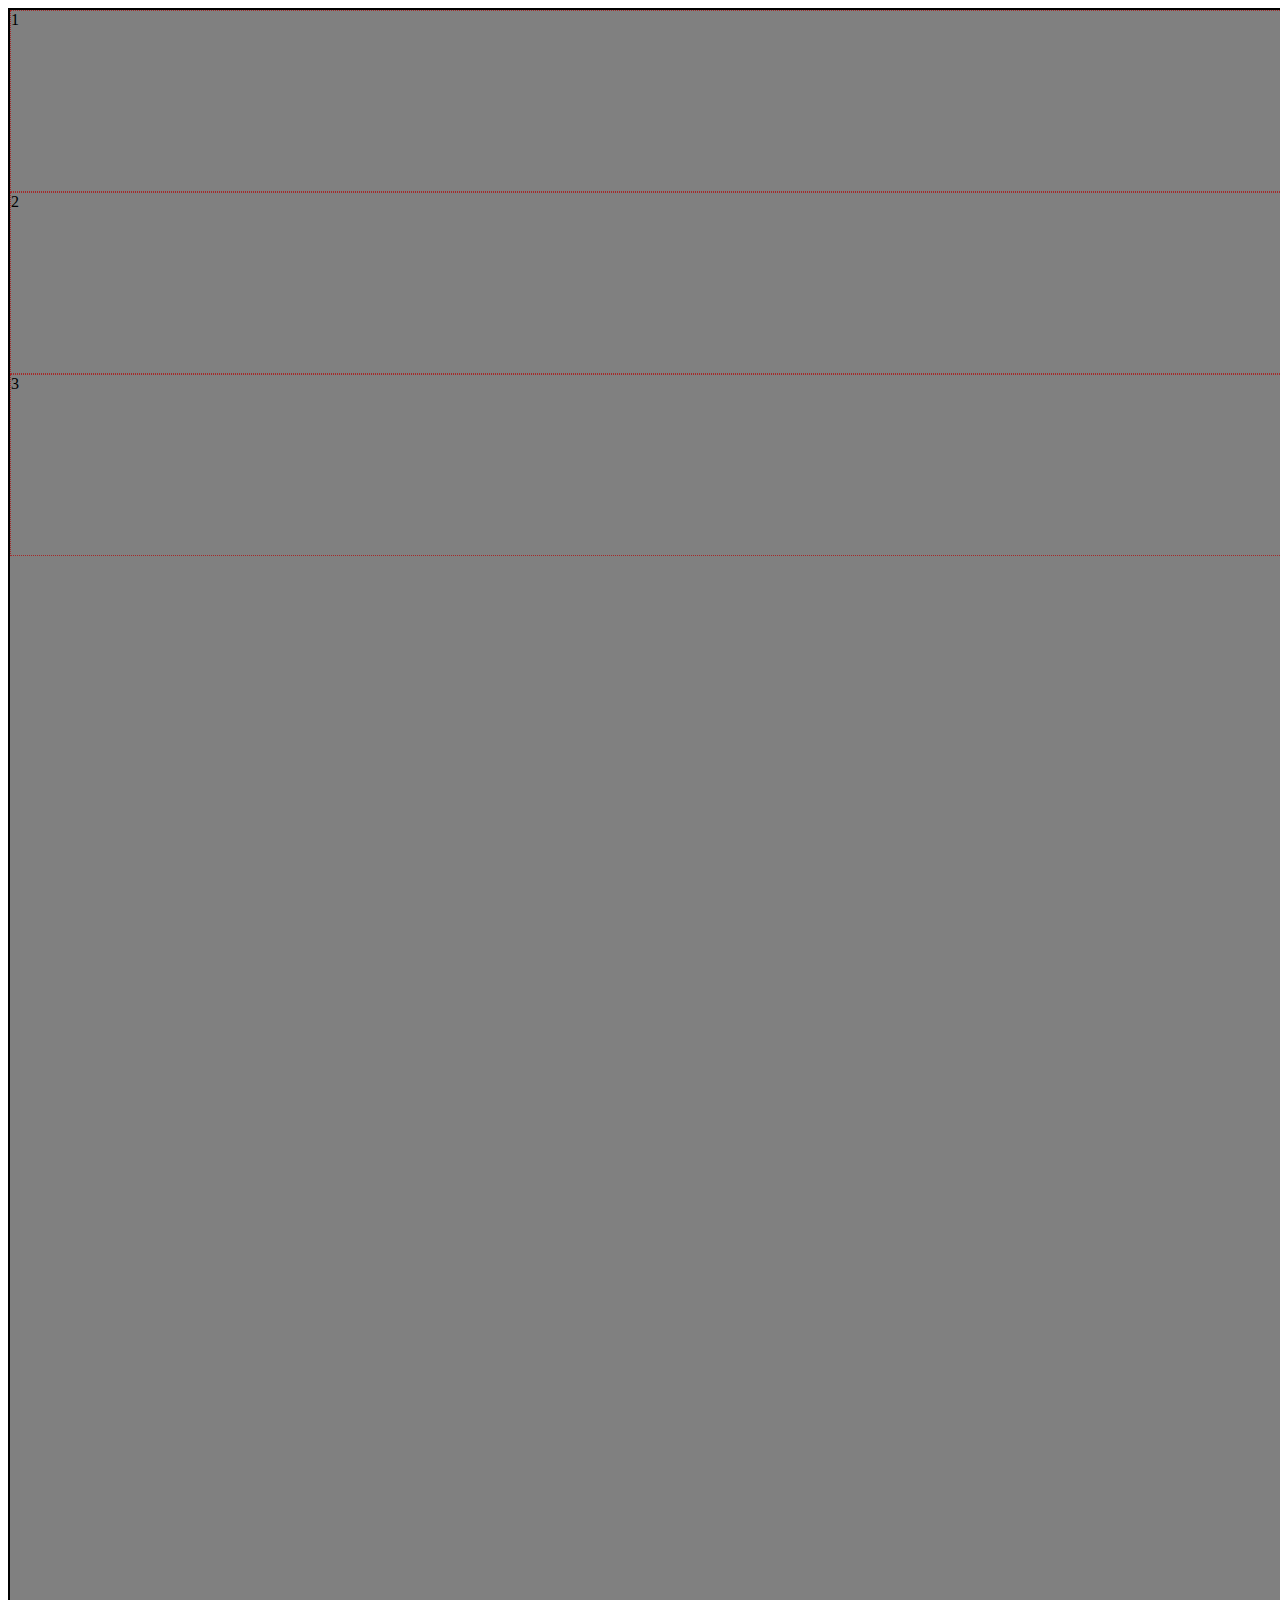
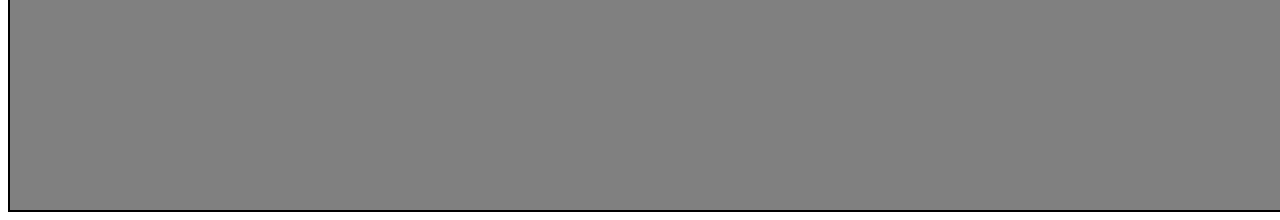
<file: Day 1/day1.html>
<!DOCTYPE html>
<html lang="en">
<head>
    <meta charset="UTF-8">
    <meta http-equiv="X-UA-Compatible" content="IE=edge">
    <meta name="viewport" content="width=device-width, initial-scale=1.0">
    <title>Document</title>
</head>
<style>
    .container{ width: 300vw;
        background-color: gray;
        border: 2px solid black;
        height:200vh;
        
    }
    .child-1,.child-2,.child-3{
        border:1px dotted brown;
        height: 20vh;
    }
</style>
<body>
    <div class="container">
        <div class="child-1">1</div>
        <div class="child-2">2</div>
        <div class="child-3">3</div>
    </div>
</body>
</html>
</file>
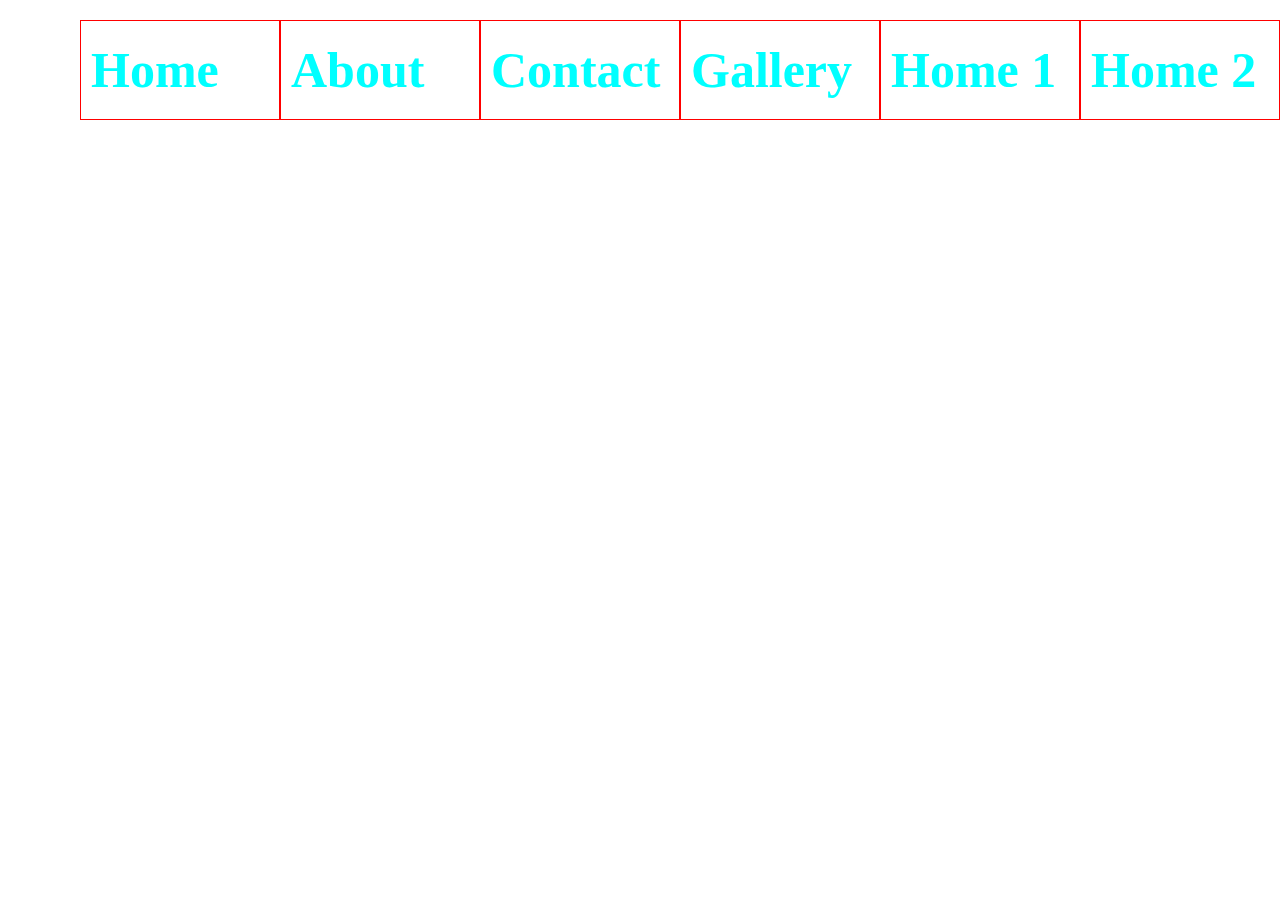
<file: Day 1/flex.html>
<!DOCTYPE html>
<html lang="en">
<head>
    <meta charset="UTF-8">
    <meta http-equiv="X-UA-Compatible" content="IE=edge">
    <meta name="viewport" content="width=device-width, initial-scale=1.0">
    <title>Document</title>
</head>
<style>
    *{
        margin: 0;
        padding: 0;
        box-sizing: border-box;
    }

    .parent{
        /* border: 2px solid black; */
        width: 100%;
        height: 150px;
        display:flex;
        /* background-color: black; */
        justify-content:flex-end;
        /* overflow-y: auto; */
       
        
    

    }
    .child{
        margin: 20px 0;
        padding: 20px 10px;
        border: 1px solid red;
        flex-basis: 200px;
        height: 100px;
        font-size: 50px;
        font-weight: bold;
        color: aqua;
        
        
    }
    @media screen and (max-width:780px) {
        .parent{
            display: inline-block;
            width: 30%;
            height: 30%;
            overflow-x: auto;
        }
    
    }
</style>
<body>
    <div class="container">
    <div class="parent">
        <div class="child">Home</div>
        <div class="child">About</div>
        <div class="child">Contact</div>
        <div class="child">Gallery</div>
        <div class="child">Home 1</div>
        <div class="child">Home 2</div>
    </div>
</div>
</body>
</html>
</file>
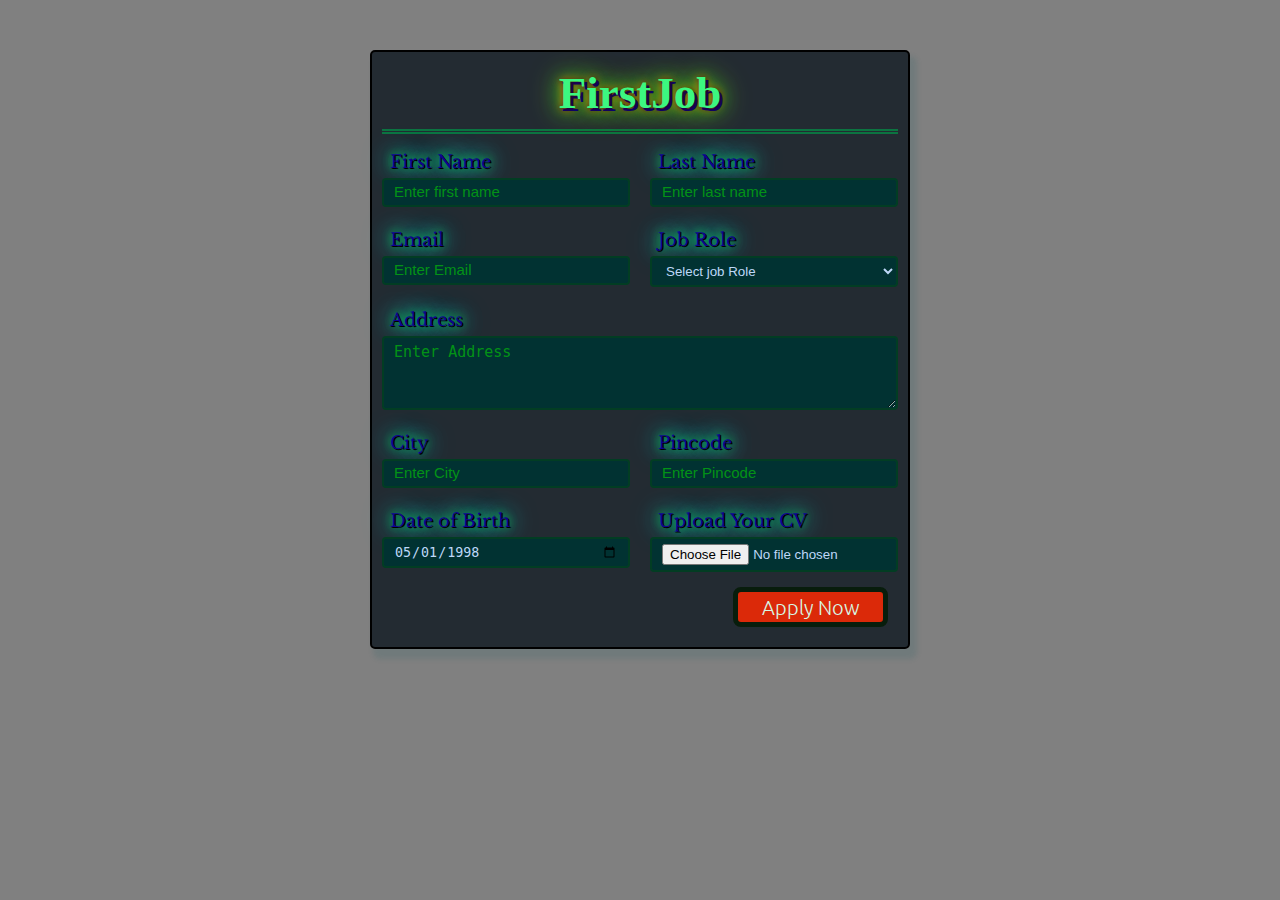
<file: Day 1/job.html>
<!DOCTYPE html>
<html lang="en">
  <head>
    <meta charset="UTF-8" />
    <meta http-equiv="X-UA-Compatible" content="IE=edge" />
    <meta name="viewport" content="width=device-width, initial-scale=1.0" />
    <title>FirstJob</title>
    <link rel="preconnect" href="https://fonts.googleapis.com" />
    <link rel="preconnect" href="https://fonts.gstatic.com" crossorigin />
    <link
      href="https://fonts.googleapis.com/css2?family=Libre+Baskerville:wght@700&display=swap"
      rel="stylesheet"
    />
    <link rel="preconnect" href="https://fonts.googleapis.com" />
    <link rel="preconnect" href="https://fonts.gstatic.com" crossorigin />
    <link
      href="https://fonts.googleapis.com/css2?family=Ubuntu:wght@700&display=swap"
      rel="stylesheet"
    />
  </head>
  <link rel="stylesheet" href="job.css" />
  <body>
    <div class="container">
      <div class="apply-box">
        <h3>FirstJob</h3>
        <div class="form-container">
          <div class="form-control">
            <label for="fname">First Name</label>
            <input
              type="text"
              id="fname"
              name="fname"
              placeholder="Enter first name"
              required
            />
          </div>
          <div class="form-control">
            <label for="lname">Last Name</label>
            <input
              type="text"
              id="lname"
              name="lname"
              placeholder="Enter last name"
              required
            />
          </div>
          <div class="form-control">
            <label for="email">Email</label>
            <input
              type="email"
              id="email"
              name="email"
              placeholder="Enter Email"
              required
            />
          </div>
          <div class="form-control">
            <label for="mail">Job Role</label>
            <select name="mail" id="mail" required>
              <option value="job" selected>Select job Role</option>
              <option value="front-end">Front-End Developer</option>
              <option value="back-end">Back-End Developer</option>
              <option value="Full-stack">Full Stack Developer</option>
              <option value="Data-analyst">Data Analyst</option>
              <option value="Android">Android Developer</option>
            </select>
          </div>
          <div class="textarea-width-size">
          <div class="form-control">
            <label for="address">Address</label>
            <textarea
              name="address"
              id="address"
              cols="30"
              rows="4"
              placeholder="Enter Address"
            ></textarea>
          </div>
        </div>
          <div class="form-control">
            <label for="city">City</label>
            <input name="city" id="city" placeholder="Enter City" />
          </div>
          <div class="form-control">
            <label for="pincode">Pincode</label>
            <input
              type="number"
              name="pincode"
              id="pincode"
              placeholder="Enter Pincode"
            />
          </div>

          <div class="form-control">
            <label for="date">Date of Birth</label>
            <input type="date" name="date" id="date" value="1998-05-01" />
          </div>
          <div class="form-control">
            <label for="upload">Upload Your CV</label>
            <input type="file" name="upload" id="upload" />
          </div>
        </div>
        <div class="button1">
          <button type="submit">Apply Now</button>
        </div>
        
      </div>
    </div>
  </body>
</html>
</file>
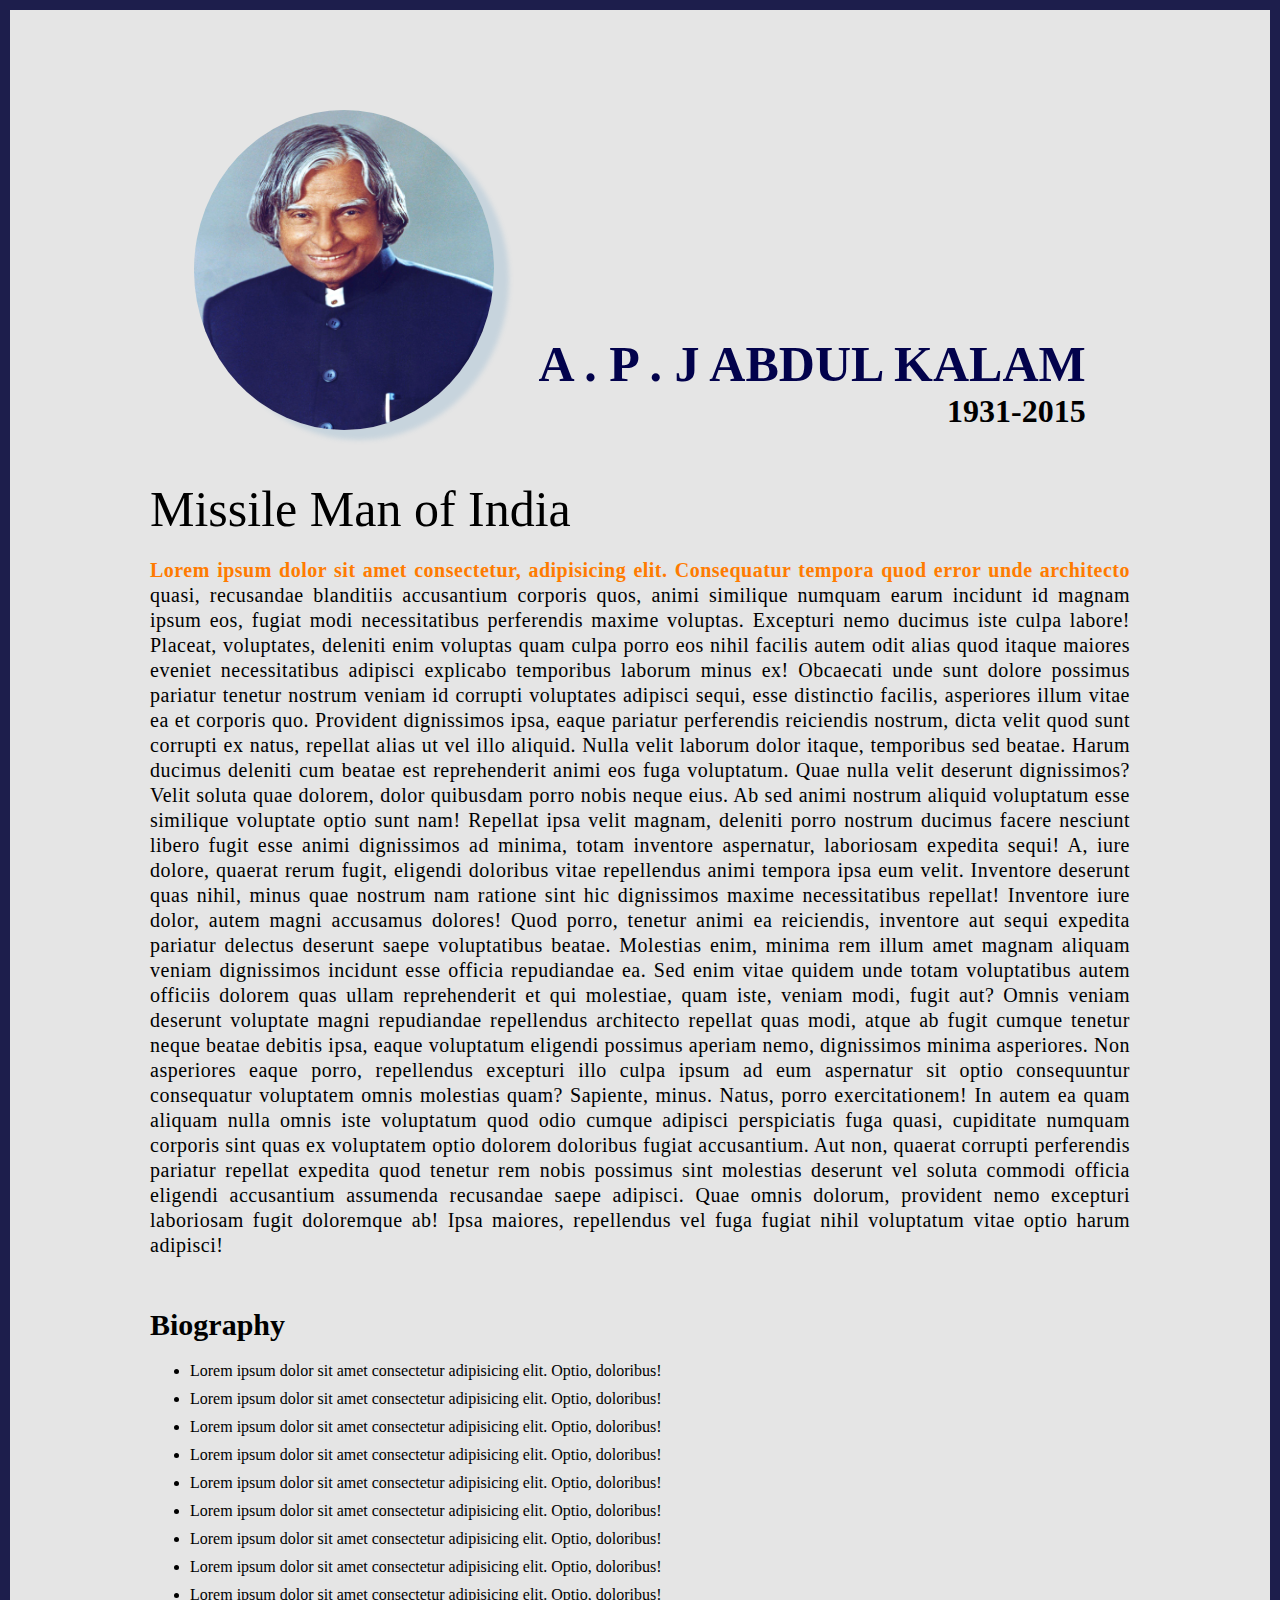
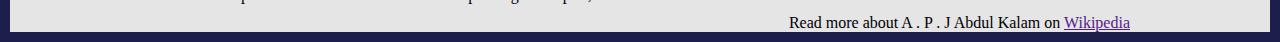
<file: Day 1/tribute.html>
<!DOCTYPE html>
<html lang="en">
<head>
    <meta charset="UTF-8">
    <meta http-equiv="X-UA-Compatible" content="IE=edge">
    <meta name="viewport" content="width=device-width, initial-scale=1.0">
    <title>APJ Abdul Kalam</title>
    <link rel="stylesheet" href="tribute.css">
</head>
<body>
    <div class="container">
        <div class="content">
            
        <section class="top-section">
            <div class="image-container">
            <img src="apj.jpg" alt="apj-abdul-kalam"/>
            </div>
            <div>
                <h1>A . P . J Abdul Kalam</h1>
                <h4>1931-2015</h4>
            </div>
        </section>

        <section class="about-section">
            <h2>Missile Man of India</h2>
            <p>Lorem ipsum dolor sit amet consectetur, adipisicing elit. Consequatur tempora quod error unde architecto quasi, recusandae blanditiis accusantium corporis quos, animi similique numquam earum incidunt id magnam ipsum eos, fugiat modi necessitatibus perferendis maxime voluptas. Excepturi nemo ducimus iste culpa labore! Placeat, voluptates, deleniti enim voluptas quam culpa porro eos nihil facilis autem odit alias quod itaque maiores eveniet necessitatibus adipisci explicabo temporibus laborum minus ex! Obcaecati unde sunt dolore possimus pariatur tenetur nostrum veniam id corrupti voluptates adipisci sequi, esse distinctio facilis, asperiores illum vitae ea et corporis quo. Provident dignissimos ipsa, eaque pariatur perferendis reiciendis nostrum, dicta velit quod sunt corrupti ex natus, repellat alias ut vel illo aliquid. Nulla velit laborum dolor itaque, temporibus sed beatae. Harum ducimus deleniti cum beatae est reprehenderit animi eos fuga voluptatum. Quae nulla velit deserunt dignissimos? Velit soluta quae dolorem, dolor quibusdam porro nobis neque eius. Ab sed animi nostrum aliquid voluptatum esse similique voluptate optio sunt nam! Repellat ipsa velit magnam, deleniti porro nostrum ducimus facere nesciunt libero fugit esse animi dignissimos ad minima, totam inventore aspernatur, laboriosam expedita sequi! A, iure dolore, quaerat rerum fugit, eligendi doloribus vitae repellendus animi tempora ipsa eum velit. Inventore deserunt quas nihil, minus quae nostrum nam ratione sint hic dignissimos maxime necessitatibus repellat! Inventore iure dolor, autem magni accusamus dolores! Quod porro, tenetur animi ea reiciendis, inventore aut sequi expedita pariatur delectus deserunt saepe voluptatibus beatae. Molestias enim, minima rem illum amet magnam aliquam veniam dignissimos incidunt esse officia repudiandae ea. Sed enim vitae quidem unde totam voluptatibus autem officiis dolorem quas ullam reprehenderit et qui molestiae, quam iste, veniam modi, fugit aut? Omnis veniam deserunt voluptate magni repudiandae repellendus architecto repellat quas modi, atque ab fugit cumque tenetur neque beatae debitis ipsa, eaque voluptatum eligendi possimus aperiam nemo, dignissimos minima asperiores. Non asperiores eaque porro, repellendus excepturi illo culpa ipsum ad eum aspernatur sit optio consequuntur consequatur voluptatem omnis molestias quam? Sapiente, minus. Natus, porro exercitationem! In autem ea quam aliquam nulla omnis iste voluptatum quod odio cumque adipisci perspiciatis fuga quasi, cupiditate numquam corporis sint quas ex voluptatem optio dolorem doloribus fugiat accusantium. Aut non, quaerat corrupti perferendis pariatur repellat expedita quod tenetur rem nobis possimus sint molestias deserunt vel soluta commodi officia eligendi accusantium assumenda recusandae saepe adipisci. Quae omnis dolorum, provident nemo excepturi laboriosam fugit doloremque ab! Ipsa maiores, repellendus vel fuga fugiat nihil voluptatum vitae optio harum adipisci!</p>
        </section>
        <section class="biography">
            <h3>Biography</h3>
            <ul>
                <li>Lorem ipsum dolor sit amet consectetur adipisicing elit. Optio, doloribus!</li>
                <li>Lorem ipsum dolor sit amet consectetur adipisicing elit. Optio, doloribus!</li>
                <li>Lorem ipsum dolor sit amet consectetur adipisicing elit. Optio, doloribus!</li>
                <li>Lorem ipsum dolor sit amet consectetur adipisicing elit. Optio, doloribus!</li>
                <li>Lorem ipsum dolor sit amet consectetur adipisicing elit. Optio, doloribus!</li>
                <li>Lorem ipsum dolor sit amet consectetur adipisicing elit. Optio, doloribus!</li>
                <li>Lorem ipsum dolor sit amet consectetur adipisicing elit. Optio, doloribus!</li>
                <li>Lorem ipsum dolor sit amet consectetur adipisicing elit. Optio, doloribus!</li>
                <li>Lorem ipsum dolor sit amet consectetur adipisicing elit. Optio, doloribus!</li>
           </ul>
        </section>

        <footer>
            <p>Read more about A . P . J Abdul Kalam on <a href="">Wikipedia</a> </p>
        </footer>
    </div>

    
</body>
</html>
</file>
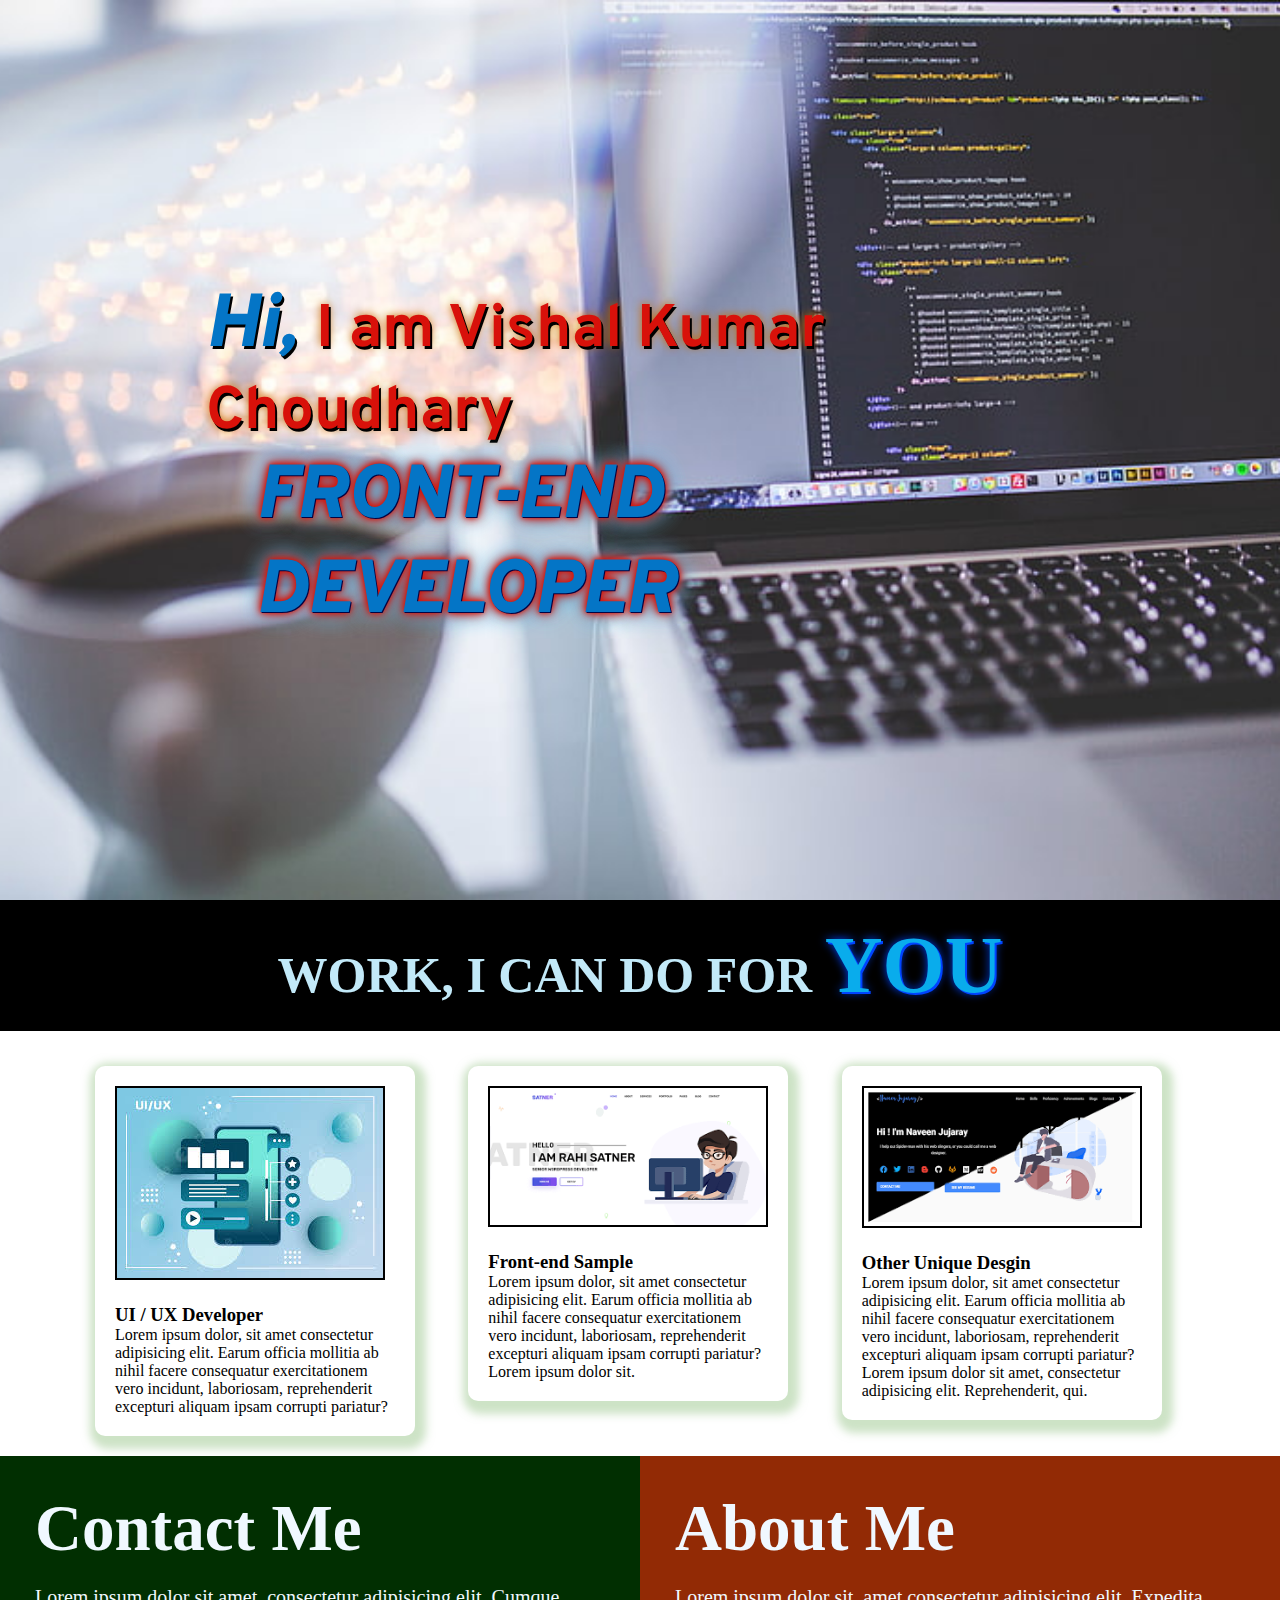
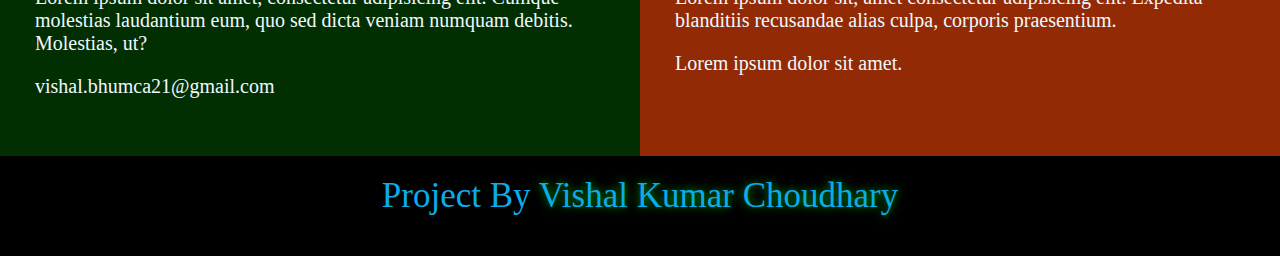
<file: Day 3/land.html>
<!DOCTYPE html>
<html lang="en">
  <head>
    <meta charset="UTF-8" />
    <meta http-equiv="X-UA-Compatible" content="IE=edge" />
    <meta name="viewport" content="width=device-width, initial-scale=1.0" />
    <link rel="stylesheet" href="land.css" />
    <title>Landing Page</title>
  </head>
  <body>
    <section class="section_hero">
      <div class="main_head">
        <h2>
          <span class="large-hi" id="hi-color">Hi, </span>I am Vishal Kumar
          Choudhary
        </h2>
        <h1 class="large-hi" id="front-color">FRONT-END DEVELOPER</h1>
      </div>
    </section>
    <section class="black-solgan">
      <h2>WORK, I CAN DO FOR <span class="large-you">YOU</span></h2>
    </section>
    <section class="project_work">
      <div class="card" >
        <div class="image-container">
          <img src="images/ui ux2.jpg" alt="" />
        </div>
        <div class="card-content"></div>
        <h3>UI / UX Developer</h3>
        <p>
          Lorem ipsum dolor, sit amet consectetur adipisicing elit. Earum
          officia mollitia ab nihil facere consequatur exercitationem vero
          incidunt, laboriosam, reprehenderit excepturi aliquam ipsam corrupti
          pariatur?
        </p>
      </div>
      <div class="card_layout">
        <div class="card" >
          <div class="image-container">
            <img src="images/download.png" alt="" />
          </div>
          <div class="card-content"></div>
          <h3>Front-end Sample</h3>
          <p>
            Lorem ipsum dolor, sit amet consectetur adipisicing elit. Earum
            officia mollitia ab nihil facere consequatur exercitationem vero
            incidunt, laboriosam, reprehenderit excepturi aliquam ipsam corrupti
            pariatur?
          </p>
          <p>Lorem ipsum dolor sit.</p>
        </div>
      </div>
      <div class="card_layout">
        <div class="card">
          <div class="image-container">
            <img src="images/another.png" alt="" />
          </div>
          <div class="card-content"></div>
          <h3>Other Unique Desgin</h3>
          <p>
            Lorem ipsum dolor, sit amet consectetur adipisicing elit. Earum
            officia mollitia ab nihil facere consequatur exercitationem vero
            incidunt, laboriosam, reprehenderit excepturi aliquam ipsam corrupti
            pariatur?
          </p>
          <p>
            Lorem ipsum dolor sit amet, consectetur adipisicing elit.
            Reprehenderit, qui.
          </p>
        </div>
      </div>
    </section>
    <section class="final">
      <div class="contact">
        <h2>Contact Me</h2>
        <p>
          Lorem ipsum dolor sit amet, consectetur adipisicing elit. Cumque
          molestias laudantium eum, quo sed dicta veniam numquam debitis.
          Molestias, ut?
        </p>
        <p>vishal.bhumca21@gmail.com</p>
      </div>
      <div class="about">
        <h2>About Me</h2>
        <p>
          Lorem ipsum dolor sit, amet consectetur adipisicing elit. Expedita
          blanditiis recusandae alias culpa, corporis praesentium.
        </p>
        <p>Lorem ipsum dolor sit amet.</p>
      </div>
    </section>
    <footer>Project By <span>Vishal Kumar Choudhary</span> </footer>
  </body>
</html>
</file>
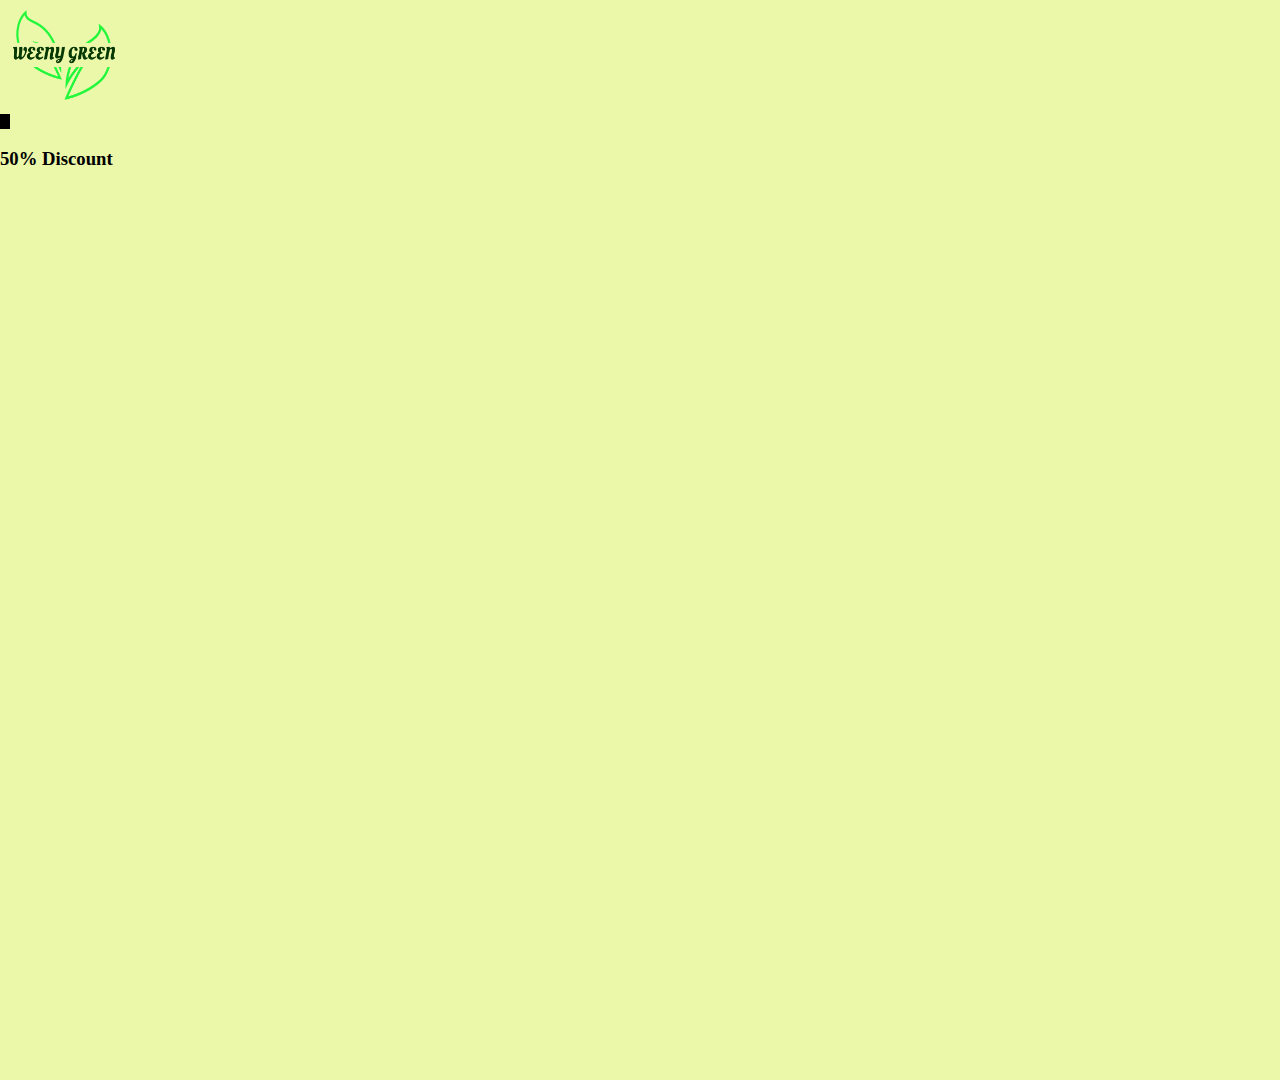
<file: Day 7/plant.html>
<!DOCTYPE html>
<html lang="en">
<head>
    <meta charset="UTF-8">
    <meta http-equiv="X-UA-Compatible" content="IE=edge">
    <meta name="viewport" content="width=device-width, initial-scale=1.0">
    <link rel="stylesheet" href="plant.css">
    <title>Weeny Green</title>
</head>
<body>
    <div class="container">
        <header>
            <div class="nav-menu">
                <div class="logo">
                    <img src="Images/Logo/weeny-green-high-resolution-logo-color-on-transparent-background.png" alt="">
                </div>
                <div class="hamburger-menu">
                    <div class="bar"></div>
                    <div class="bar"></div>
                    <div class="bar"></div>

                </div>
                <section class="header-menu">
                    <div class="main-img">

                    </div>
                    <div class="solgan">
                        <h3>50% Discount</h3>
                    </div>
                </section>
            </div>
        </header>
    </div>
</body>
</html>
</file>
<file: Day 1/job.css>
* {
  margin: 0;
  padding: 0;
  box-sizing: border-box;
}
body {
  background: gray;
}
.container {
  max-width: 900px;
  margin: 0 auto;
}
.apply-box {
  max-width: 60%;
  margin: 50px auto 60px auto;
  border: 2px solid black;
  background-color: rgba(1, 12, 22, 0.734);
  box-shadow: 5px 8px 5px 2px rgba(51, 98, 103, 0.2);
  border-radius: 5px;
}
.form-container {
  display: grid;
  grid-template-columns: repeat(auto-fit, minmax(200px, 1fr));
  /* grid-template-rows: repeat(4,80px); */
  gap: 20px;
  margin: 15px 10px;
}
.form-control {
  display: flex;
  flex-direction: column;
}
label {
  display: flex;
  margin: 2px 0 5px 8px;
  font-family: "Libre Baskerville", serif;
  color: rgb(15, 3, 144);
  font-size: 18px;
  text-shadow: 1px 1px 0 black, 0 0 10px rgb(4, 241, 75),
    0 0 20px rgb(7, 225, 225), 0 0 30px rgb(7, 225, 225);
}
textarea,
input,
select {
  background-color: rgb(1, 50, 50);
  color: rgb(190, 216, 248);
  padding: 5px 10px;
  border: 2px solid rgba(5, 89, 2, 0.3);
  caret-color: rgb(231, 68, 8);
  border-radius: 4px;
}
h3 {
  margin: 10px;
  background-color: transparent;
  color: rgb(60, 247, 128);
  display: flex;
  place-content: center center;
  font-size: 45px;
  text-shadow: 1px 1px 5px  rgb(65, 2, 2),3px 3px 0 rgb(3, 3, 122), 0px 1px 10px rgb(255, 153, 0),
    0px 1px 20px rgb(4, 222, 22), 0px 1px 30px rgb(161, 231, 30);
  padding: 5px 0 10px 0;
  border-bottom: 5px double rgba(4, 143, 71, 0.734);
}
.button1 {
  margin: 10px 20px 20px 0;
  display: flex;
  place-content: flex-end;
}
button {
  width: 30%;
  height: 40px;
  font-size: 20px;
  font-family: "Ubuntu", sans-serif;
  font-weight: 100;
  color: rgb(215, 250, 231);
  background-color: rgba(240, 41, 5, 0.897);
  border: 5px solid rgb(8, 29, 12);
  border-radius: 8px;
  transform: translate(0, 0);
  transition: 0.1s linear;
}
button:hover {
  color: rgb(0, 26, 40);
  font-weight: bolder;
  background-color: rgba(30, 250, 52, 0.577);
  border: 5px solid rgb(48, 73, 1);
  border-radius: 8px;
  transform: translate(-10px, -5px);

  box-shadow: 0 0 10px greenyellow, 0 0 20px rgb(159, 239, 38),
    0 0 30px rgb(171, 245, 60);
  transition: 0.2s linear;
  cursor: pointer;
}
input:focus,
select:focus,
textarea:focus {
  outline-color: rgb(17, 105, 3);
  outline-style: solid;
  outline-width: 3px;
  outline-offset: 2px; /*distance between outline and input focus */
}
input::placeholder,
textarea::placeholder {
  color: rgb(3, 146, 22);
  font-size: 15px;
  font-weight: 200;
}
.textarea-width-size{
  
  grid-column: 1 / span 2;
}
.form-control textarea{
    /* width:100%; */
}
@media screen and (max-width:739px){
    .textarea-width-size{
  
        grid-column: 1 / span 1;
      }

}

/*  */
</file>
<file: Day 1/tribute.css>
*{
    padding: 0;
    margin: 0;
    box-sizing: border-box;
    
}

.container{
    
    border: 10px solid #1D1E4C;
    min-height: 100vh;
    max-width: 100vw;
    Background:#E5E5E5;
    display: flex;
}
.content{
    max-width: 980px;
    margin: 0 auto;
}
.image-container,img{
    height: 320px;
    width: 300px;
    box-shadow: 15px 10px 5px  rgb(199, 212, 221);
    

}


.image-container{
    border-radius: 50%;
    overflow: hidden;
}
.top-section{
    margin-top: 100px;
    display: flex;
    justify-content: space-evenly;
    margin-top: 100px;
    align-items: flex-end;
}

.top-section h1{
    font-size: 50px;
    font-weight: bold;
    color: rgb(2, 2, 76);
    text-transform: uppercase;
    text-decoration: ;
    
}
.top-section h4{
    text-align: end;
    font-size: 32px;
}
.about-section{
    margin-top: 50px;
}
.about-section h2{
    margin-bottom: 20px;
    font-size: 50px;
    font-weight: 300;
}
.about-section p{
    text-align: justify;
    line-height: 25px;
    letter-spacing: 0.5px;
    font-size: 20px;
}
.about-section p::first-line{
    font-weight: bold;
    color: rgb(255, 123, 0);
}
.biography h3{
    margin-top: 50px;
    font-size: 30px;

}

.biography ul{
    margin-top: 20px;
}
.biography li{
    margin:10px 40px;
}
footer{
text-align: end;
}
</file>
<file: Day 3/land.css>
@import url("https://fonts.googleapis.com/css2?family=Overpass:ital,wght@1,300&display=swap");
* {
  margin: 0;
  padding: 0;
  box-sizing: border-box;
}
.main_head {
  font-family: "Overpass", sans-serif;
  max-width: 900px;
  margin: 0 auto;
  color: rgb(216, 17, 10);
  font-size: 40px;
  padding-top: 280px;
  padding-left: 16px;
  font-weight: 900;
  text-shadow: 2px 3px 0px black, 0px 0px 10px rgb(198, 107, 4);
}

.large-hi {
  font-size: 75px;
  font-weight: bolder;
  font-style: italic;
}
#hi-color {
  color: rgb(4, 117, 198);
  text-shadow: 2px 3px 0px black;
}
#front-color {
  color: rgb(4, 117, 198);
  padding-left: 50px;
  text-shadow: 1px 1px 0 rgb(3, 3, 66), 0px 0px 5px rgb(215, 20, 9),
    0px 0px 10px rgb(215, 20, 9), 0px 0px 15px rgb(215, 20, 9),
    0px 0px 25px rgb(9, 172, 236), 0px 0px 25px rgb(194, 233, 248);
}

.section_hero {
  background-image: url(images/main.jpg);
  background-repeat: no-repeat;
  background-size: cover;
  background-position: center;
  min-width: 50vw;
  min-height: 100vh;
}

.black-solgan {
  background-color: black;
  padding: 20px;
}
.black-solgan h2 {
  font-weight: 600;
  color: rgb(194, 233, 248);
  text-align: center;
  font-size: 50px;
}
.black-solgan h2 span {
  color: rgb(9, 172, 236);
  font-size: 80px;
  font-weight: 800;
  text-shadow: 2px 2px 0 rgb(0, 68, 255), 0px 0px 10px rgb(0, 68, 255);
}

.project_work {
  display: grid;
  grid-template-columns: repeat(auto-fit, minmax(320px, 1fr));
  gap: 20px;
  margin: 20px auto;
  max-width: 1100px;
}
.card {
  max-width: 320px;
  max-height: 400px;
  border-radius: 10px;
  box-shadow: 3px 5px 8px 8px rgba(155, 200, 142, 0.5);
  padding: 20px;
  margin: 15px 10px 0 5px;
  transition: 0.2s ease-in;
}
.card img {
  background-position: center;
  background-size: contain;
  border: 2px solid black;
  max-width: 280px;
}
.card-layout {
  display: flex;
}
.card-content {
  padding: 10px;
}
.card-content h3 {
  padding-bottom: 20px;
  font-weight: 300;
}
.card:hover {
  transform: scale(1.08);
  box-shadow: 3px 5px 10px 8px rgba(19, 75, 4, 0.8);
  transition: 0.4s ease-in-out;
}
.final {
  display: flex;
  margin: 0 auto;
  justify-content: center;
}
.contact {
  background-color: rgb(1, 47, 1);
  width: 100vw;
}
.about {
  background-color: rgb(146, 42, 5);
  width: 100vw;
}
.contact,
.about {
  min-height: 300px;
  padding: 35px;
  color: aliceblue;
}
.contact p,
.about p {
  margin-bottom: 20px;
  font-size: 20px;
}
.contact h2,
.about h2 {
  font-size: 65px;
  margin-bottom: 20px;
}
footer {
  background-color: black;
  text-align: center;
  font-size: 35px;
  color: rgb(9, 172, 236);
  font-weight: 300;
  height: 100px;
  padding: 20px;
}
footer span {
  text-shadow: 1px 1px 0 rgb(1, 47, 1), 0px 0px 10px rgb(2, 171, 2);
}


@media screen and (max-width:786px) {
  .section_hero{
    min-height: 50vh;
    
  }
  
  .section_hero h2{
    padding: 10px 0;
    text-align: center;
    font-size: 32px; 
    margin: 0 auto;
  
  }
  .large-hi{
    font-size: 32px;
  }
  .black-solgan h2 span{
    font-weight: 500;
    font-size: 52px;

  }
  .black-solgan h2 {
    font-weight: 300;
    font-size: 32px;
    text-align: center;

  }

  .final{
    flex-direction: column;
  }
  h1{
    font-size: 32px;
  }

  .contact h2,
.about h2 {
  font-size: 32px;
  margin-bottom: 20px;
}

  footer{
    height: 150px;
  }
  .card-layout{
    display: flex;
    
  }
  .card{
    
    margin: 0 auto;
  }
}
</file>
<file: Day 7/plant.css>
:root{
    --background:rgba(228, 246, 138, 0.729);
    --button-theme:rgba(7, 119, 7, 0.727);
    --button-font-color:rgba(255, 255, 255, 0.737);
    --offer-button-color:rgba(255, 0, 0, 0.801);
}

body{
    margin: 0;
    padding: 0;
    box-sizing: border-box;
    
}
.container{
    width:1500px;
    height:120vh;
    background-color: var(--background);
    margin: 0 auto;
}
.nav-menu{
    align-self: center;
}
.nav-menu .logo img{
    width:10vw;
    height:10vh;
   margin:10px auto;

}
.hamburger-menu .bar{
    width:10px;
    height:5px;
    background: #000;
    /* margin: 2px auto; */
    

}
.nav-menu{
    display: grid;

}
</file>
